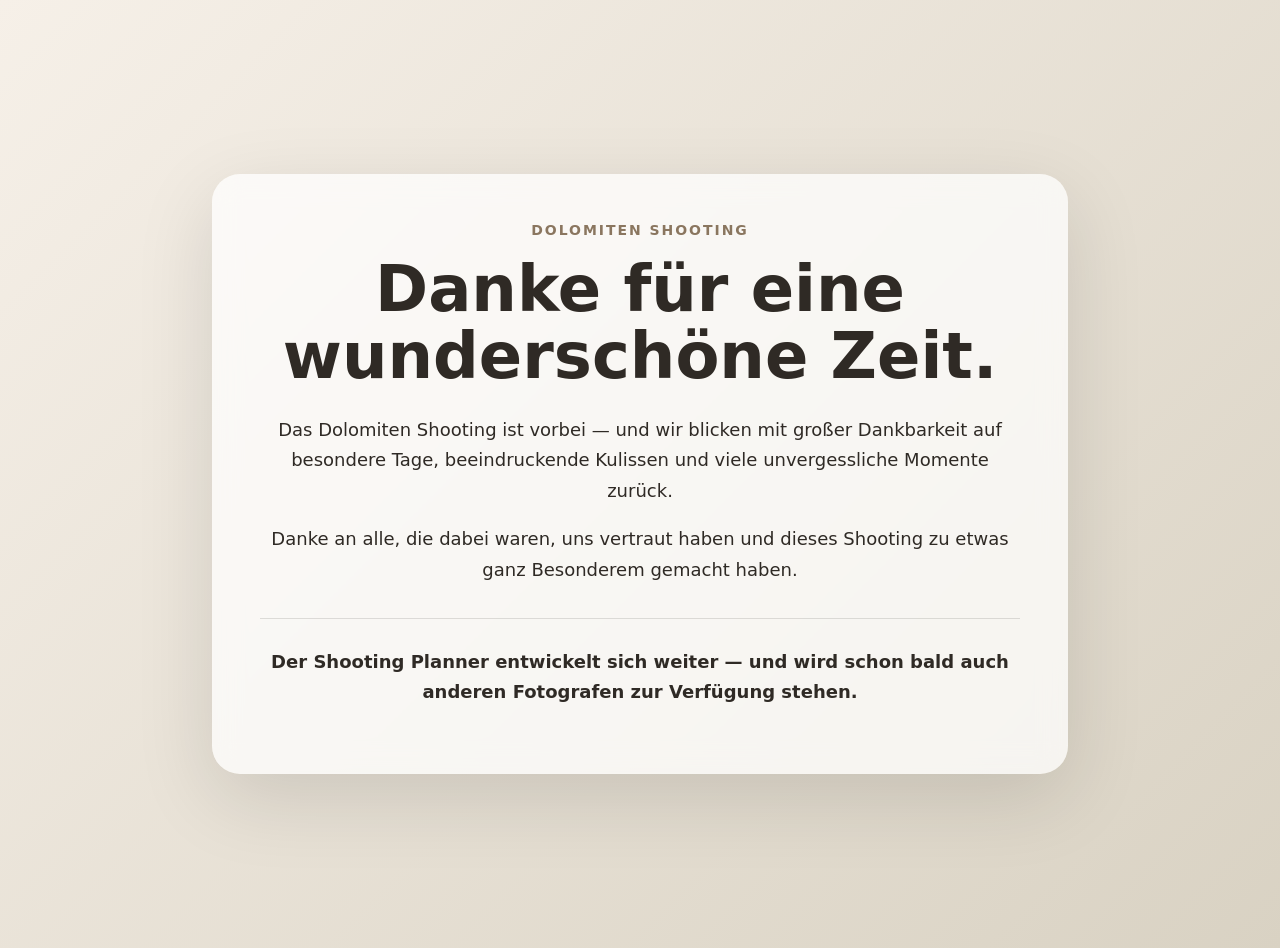
<file: index.html>
<!DOCTYPE html>
<html lang="de">
<head>
  <meta charset="UTF-8" />
  <meta name="viewport" content="width=device-width, initial-scale=1.0" />
  <title>Dolomiten Shooting</title>
  <style>
    body {
      margin: 0;
      font-family: system-ui, -apple-system, BlinkMacSystemFont, "Segoe UI", sans-serif;
      background: linear-gradient(135deg, #f6f0e8, #d9d2c3);
      color: #2f2a25;
      min-height: 100vh;
      display: flex;
      align-items: center;
      justify-content: center;
      padding: 24px;
    }

    .page {
      max-width: 760px;
      background: rgba(255, 255, 255, 0.72);
      backdrop-filter: blur(14px);
      border-radius: 28px;
      padding: 48px;
      box-shadow: 0 24px 80px rgba(0, 0, 0, 0.12);
      text-align: center;
    }

    .eyebrow {
      font-size: 14px;
      letter-spacing: 0.14em;
      text-transform: uppercase;
      color: #8a765f;
      margin-bottom: 18px;
      font-weight: 700;
    }

    h1 {
      font-size: clamp(36px, 7vw, 64px);
      line-height: 1.05;
      margin: 0 0 24px;
    }

    p {
      font-size: 18px;
      line-height: 1.7;
      margin: 0 0 18px;
    }

    .highlight {
      margin-top: 32px;
      padding-top: 28px;
      border-top: 1px solid rgba(47, 42, 37, 0.14);
      font-weight: 600;
    }
  </style>
</head>
<body>
  <main class="page">
    <div class="eyebrow">Dolomiten Shooting</div>

    <h1>Danke für eine wunderschöne Zeit.</h1>

    <p>
      Das Dolomiten Shooting ist vorbei — und wir blicken mit großer Dankbarkeit
      auf besondere Tage, beeindruckende Kulissen und viele unvergessliche
      Momente zurück.
    </p>

    <p>
      Danke an alle, die dabei waren, uns vertraut haben und dieses Shooting zu
      etwas ganz Besonderem gemacht haben.
    </p>

    <p class="highlight">
      Der Shooting Planner entwickelt sich weiter — und wird schon bald auch
      anderen Fotografen zur Verfügung stehen.
    </p>
  </main>
</body>
</html>
</file>
